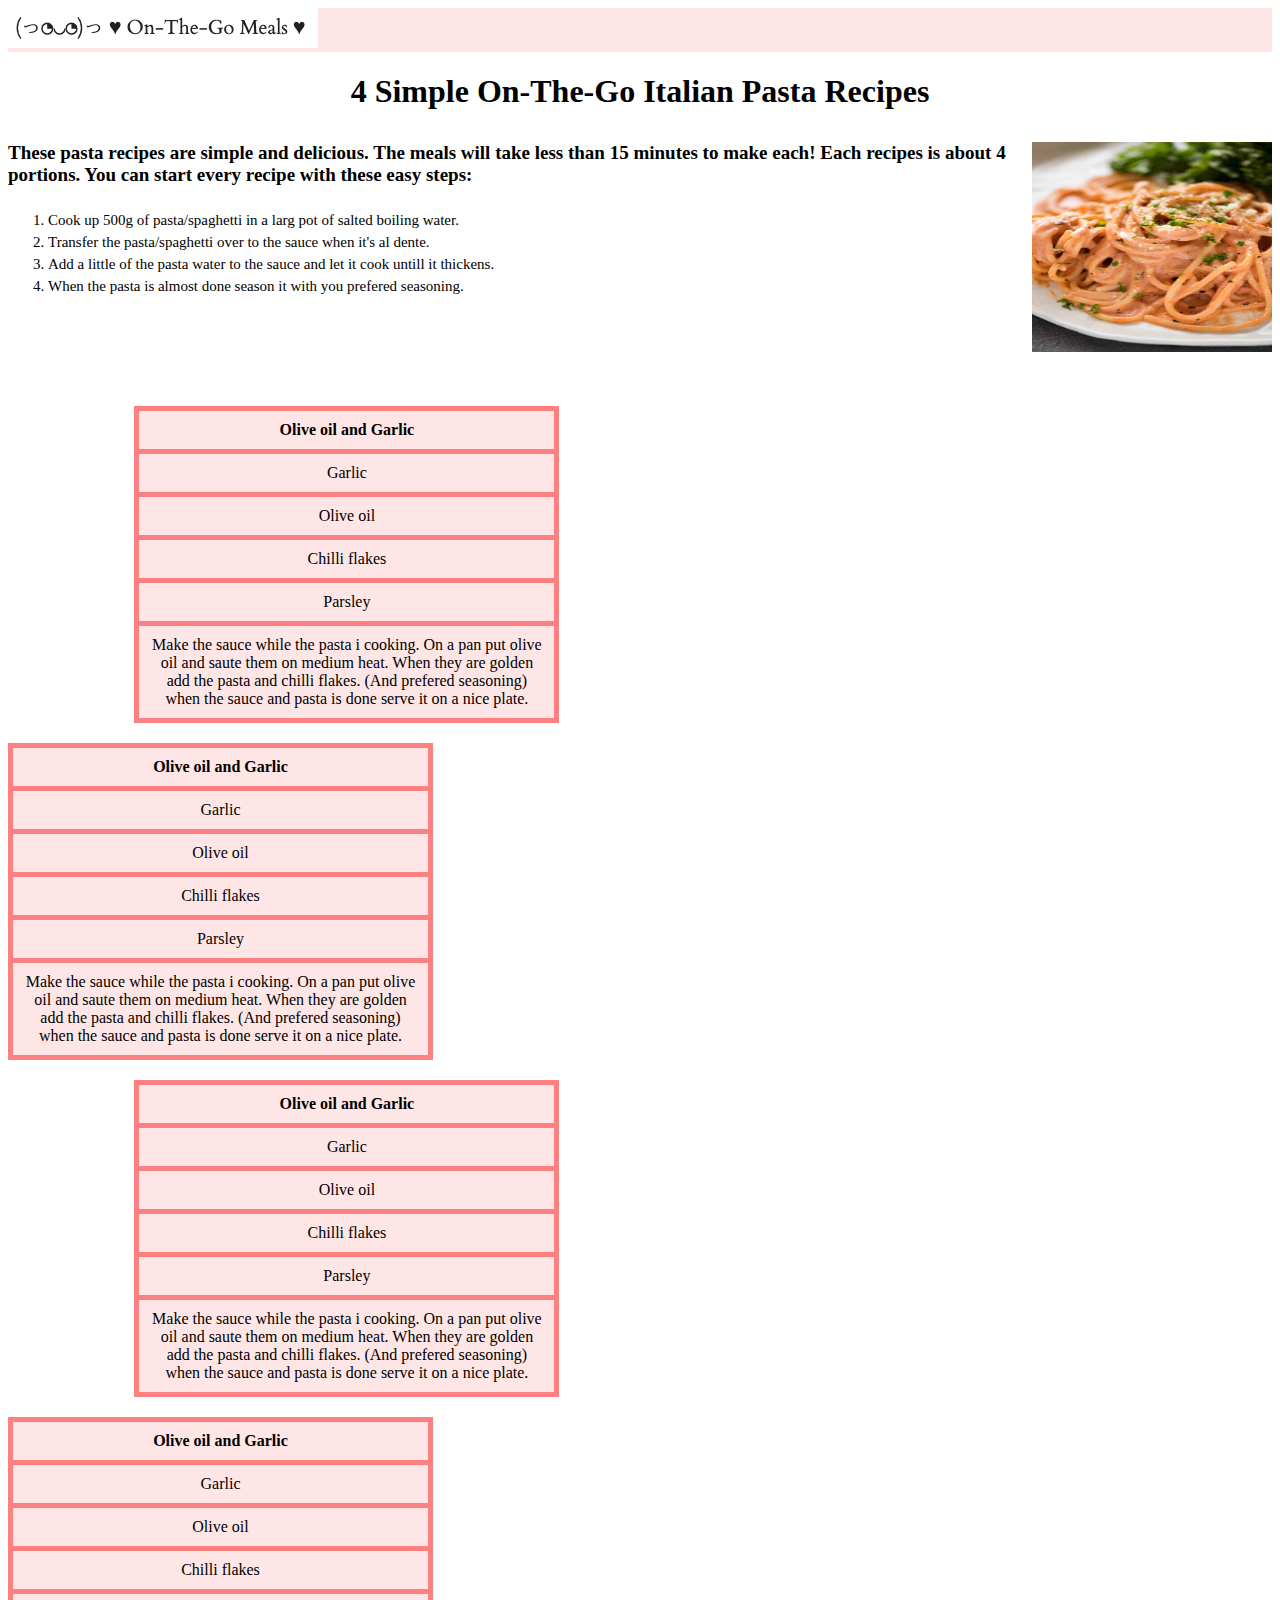
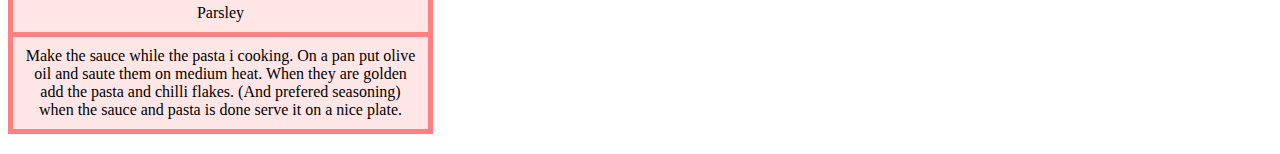
<file: index.html>
<!DOCTYPE html>

<html lang="en" dir="ltr">

  <head>

    <meta charset="utf-8">
    <link rel="stylesheet" href="ff.css">
    <title>On-The-Go Meals!</title>

  </head>

  <body>

<header>
  <nav>
    <div class="container">
      <a href="index.html"><img src="Images/logo.png" alt="logo"><a/>
    </div>
  </nav>
</header>

<h1>4 Simple On-The-Go Italian Pasta Recipes</h1>

<div class="clm">

<img src="Images/Creamy-Tomato-Pasta_8.jpg" alt="Pasta">

  <h2>These pasta recipes are simple and delicious. The meals will take less than
  15 minutes to make each! Each recipes is about 4 portions. You can start every
  recipe with these easy steps:</h2>

  <ol type="1">
    <li>Cook up 500g of pasta/spaghetti in a larg pot of salted boiling water.</li>
    <li>Transfer the pasta/spaghetti over to the sauce when it's al dente.</li>
    <li>Add a little of the pasta water to the sauce and let it cook untill it thickens.</li>
    <li>When the pasta is almost done season it with you prefered seasoning.</li>
  </ol>

</div>

<div class="mod1">

  <table style = "width:425px; margin-bottom: 20px; margin-left: 10%;">
    <tr>
      <th>Olive oil and Garlic</th>
    </tr>
    <tr>
      <td> Garlic </td>
    </tr>
    <tr>
      <td> Olive oil</td>
    </tr>
    <tr>
      <td> Chilli flakes </td>
    </tr>
    <tr>
      <td> Parsley </td>
    </tr>
    <tr>
    <tr>
      <td> Make the sauce while the pasta i cooking.  On a pan put olive oil and
      saute them on medium heat. When they are golden add the pasta and chilli flakes.
      (And prefered seasoning) when the sauce and pasta is done serve it on a nice plate.</td>
    </tr>
  </table>


  <table style = "width:425px; margin-bottom: 20px;">
    <tr>
      <th>Olive oil and Garlic</th>
    </tr>
    <tr>
      <td> Garlic </td>
    </tr>
    <tr>
      <td> Olive oil</td>
    </tr>
    <tr>
      <td> Chilli flakes </td>
    </tr>
    <tr>
      <td> Parsley </td>
    </tr>
    <tr>
    <tr>
      <td> Make the sauce while the pasta i cooking.  On a pan put olive oil and
      saute them on medium heat. When they are golden add the pasta and chilli flakes.
      (And prefered seasoning) when the sauce and pasta is done serve it on a nice plate.</td>
    </tr>
  </table>

</div>

<div class="mod1">

  <table style = "width:425px; margin-bottom: 20px; margin-left: 10%;">

    <tr>
      <th>Olive oil and Garlic</th>
    </tr>
    <tr>
      <td> Garlic </td>
    </tr>
    <tr>
      <td> Olive oil</td>
    </tr>
    <tr>
      <td> Chilli flakes </td>
    </tr>
    <tr>
      <td> Parsley </td>
    </tr>
    <tr>
    <tr>
      <td> Make the sauce while the pasta i cooking.  On a pan put olive oil and
      saute them on medium heat. When they are golden add the pasta and chilli flakes.
      (And prefered seasoning) when the sauce and pasta is done serve it on a nice plate.</td>
    </tr>
  </table>

  <table style = "width:425px; margin-bottom: 20px;">
    <tr>
      <th>Olive oil and Garlic</th>
    </tr>
    <tr>
      <td> Garlic </td>
    </tr>
    <tr>
      <td> Olive oil</td>
    </tr>
    <tr>
      <td> Chilli flakes </td>
    </tr>
    <tr>
      <td> Parsley </td>
    </tr>
    <tr>
    <tr>
      <td> Make the sauce while the pasta i cooking.  On a pan put olive oil and
      saute them on medium heat. When they are golden add the pasta and chilli flakes.
      (And prefered seasoning) when the sauce and pasta is done serve it on a nice plate.</td>
    </tr>
  </table>
  </div>
</file>
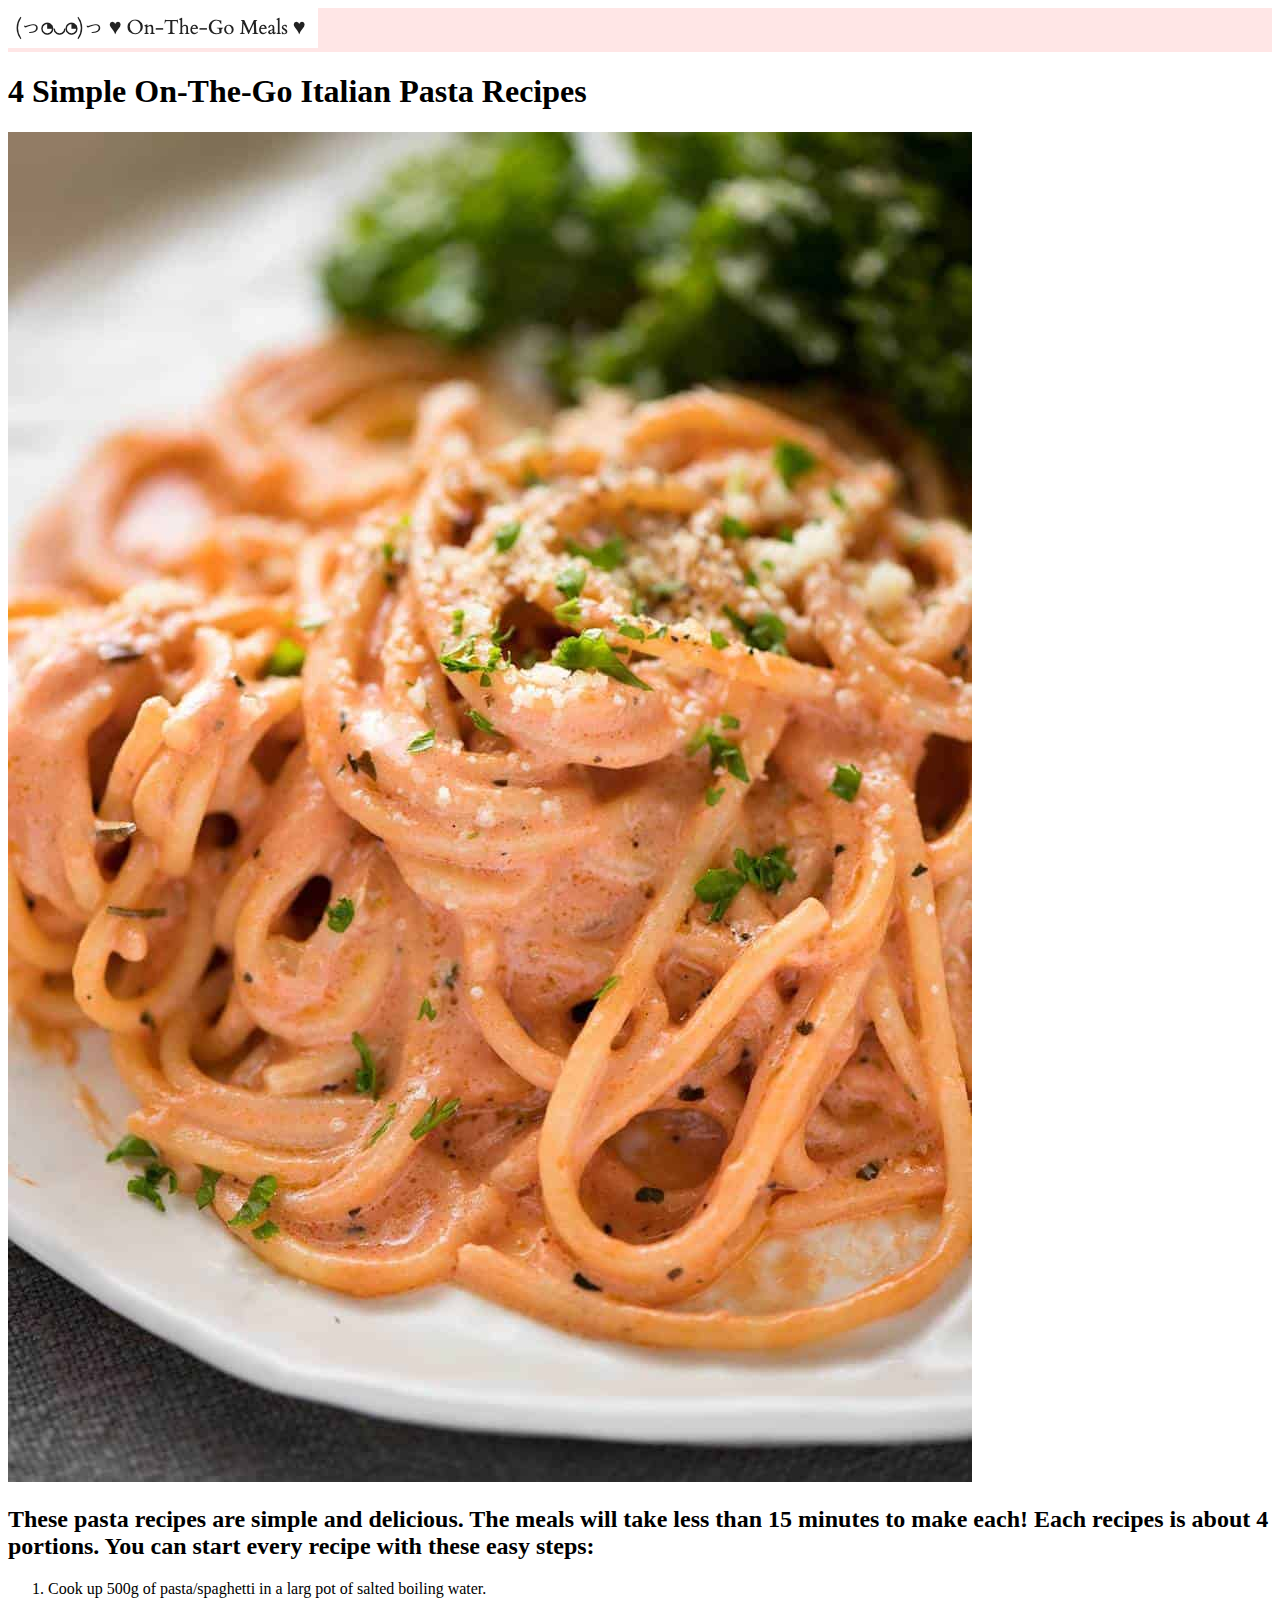
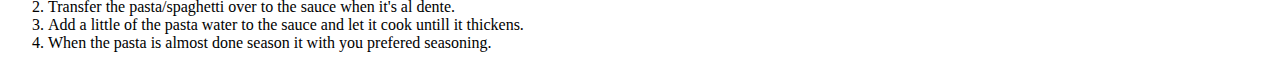
<file: helpme.html>
<!DOCTYPE html>

<html lang="en" dir="ltr">

  <head>

    <meta charset="utf-8">
    <link rel="stylesheet" href="gg.css">
    <title>On-The-Go Meals!</title>

  </head>

  <body>

<header>
  <nav>
    <div class="container">
      <img src="Images/logo.png" alt="logo">
    </div>
  </nav>
</header>

<h1>4 Simple On-The-Go Italian Pasta Recipes</h1>

<div class="clm">

<img src="Images/Creamy-Tomato-Pasta_8.jpg" alt="Pasta">

  <h2>These pasta recipes are simple and delicious. The meals will take less than
  15 minutes to make each! Each recipes is about 4 portions. You can start every
  recipe with these easy steps:</h2>

  <ol type="1">
    <li>Cook up 500g of pasta/spaghetti in a larg pot of salted boiling water.</li>
    <li>Transfer the pasta/spaghetti over to the sauce when it's al dente.</li>
    <li>Add a little of the pasta water to the sauce and let it cook untill it thickens.</li>
    <li>When the pasta is almost done season it with you prefered seasoning.</li>
  </ol>

</div>

</body>
</file>
<file: ff.css>
/*
*{
  padding: 0;
  margin: 0;
}
*/

nav{
  background-color: #ffe6e6;
}

header{
  background: #ffe6e6;
}

nav ul{
  margin: 0;
}

h2{
  font-size: 19px;
  padding-bottom: 10px !important;
}

h1{
  text-align: center;
  width: 100%;
  padding-bottom: 10px !important;
}

li{
  padding-bottom: 3px;
  font-size: 15px;
}

.clm img{
height: 210px;
width: 240px;
float: right;
}

.clm{
  padding-bottom: 90px;
}

table,
th,
td {
  background-color: #ffe6e6;
  text-align: center;
  padding: 10px;
  border: 5px solid #ff8080;
  border-collapse: collapse;
}

ol{
   position: center !important;
}
ol li{
   position: center !important;
   padding-bottom: 5px;
}

/*
.mod1{
  display: grid;
  grid-template-columns: 1fr 1fr;
}*/
</file>
<file: gg.css>
nav{
  background-color: #ffe6e6;
}

header{
  background: #ffe6e6;
}
</file>
